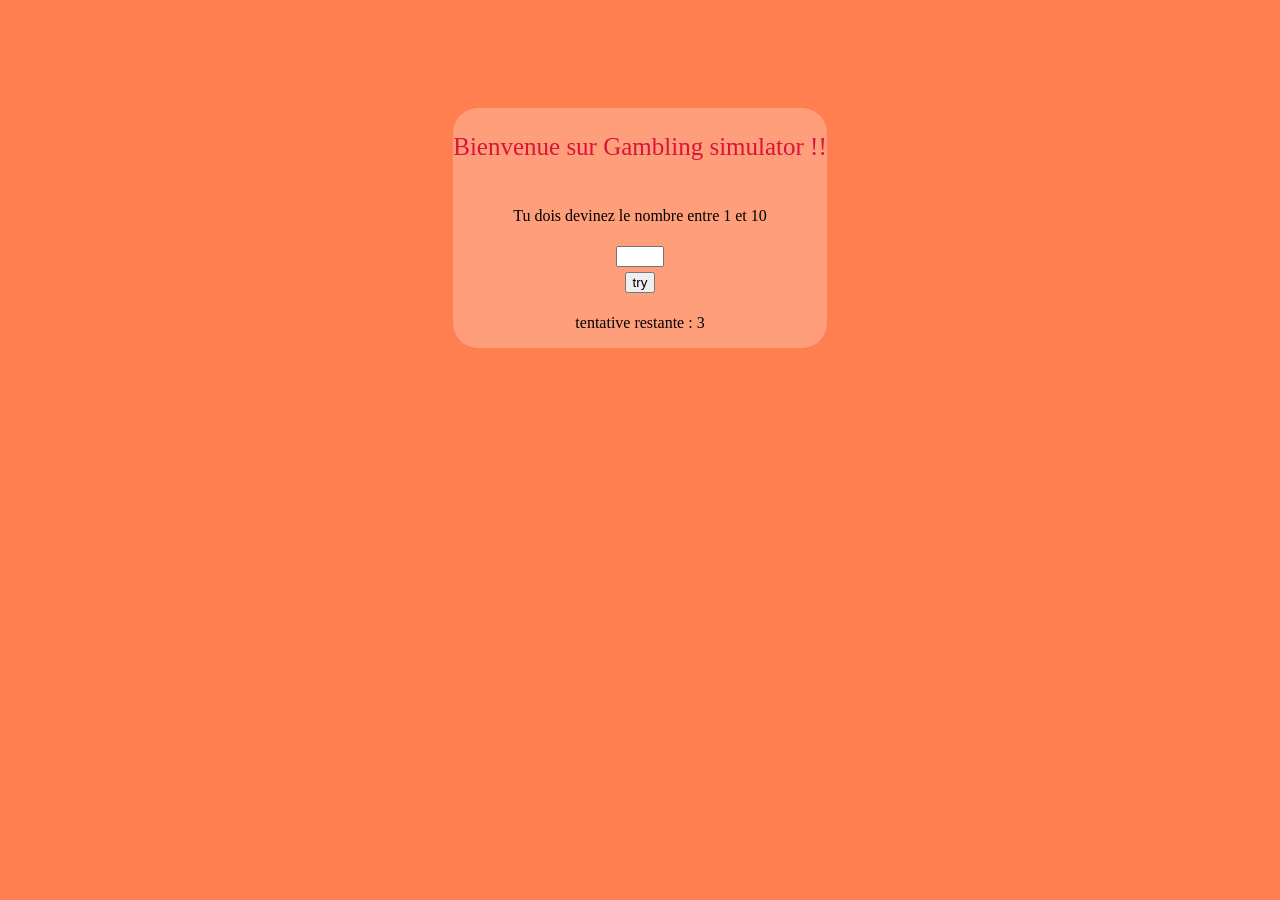
<file: PROJET JAVASCRIPT/devine le nombre/index.html>
<!DOCTYPE html>
<html lang="en">
  <head>
    <meta charset="UTF-8" />
    <meta name="viewport" content="width=device-width, initial-scale=1.0" />
    <title>Gambling Game</title>
    <link rel="stylesheet" href="CSS/style.css" />
  </head>
  <body>
    <div class="container">
      <p class="titre">Bienvenue sur Gambling simulator !!</p>
      <p>Tu dois devinez le nombre entre 1 et 10</p>
      <input id="input" type="number" min="1" max="10" />
      <button onclick="essayer(event)">try</button>
      <p id="tentative">tentative restante : 3</p>
    </div>

    <script src="JS/app.js"></script>
  </body>
</html>
</file>
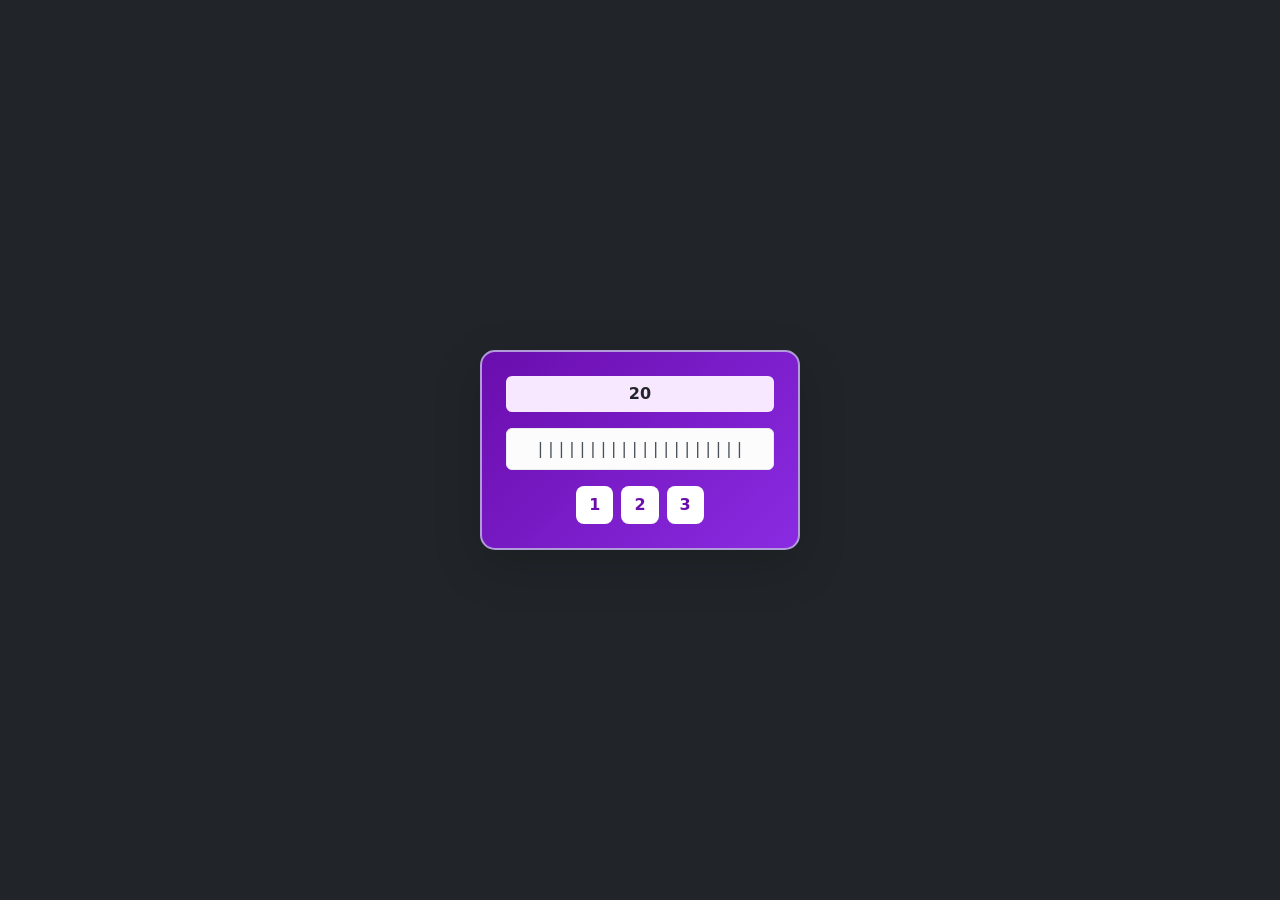
<file: PROJET JAVASCRIPT/projet batonet jeu/index.html>
<!DOCTYPE html>
<html lang="fr">
<head>
    <meta charset="UTF-8">
    <meta name="viewport" content="width=device-width, initial-scale=1.0">
    <title>Interface Violet</title>

    <!-- Bootstrap CSS -->
    <link href="https://cdn.jsdelivr.net/npm/bootstrap@5.3.2/dist/css/bootstrap.min.css" rel="stylesheet">
    
    <!-- Ton CSS personnalisé -->
    <link rel="stylesheet" href="css/style.css">
</head>
<body class="bg-dark d-flex justify-content-center align-items-center vh-100">

<div class="card shadow-lg corp-custom text-center p-4">
    
    <input id="display" type="text" class="form-control text-center mb-3" disabled>

    <p id="affichage-batonnets" class="alert alert-light py-2"></p>

    <div class="d-flex justify-content-center gap-2">
        <button class="btn btn-violet">1</button>
        <button class="btn btn-violet">2</button>
        <button class="btn btn-violet">3</button>
    </div>

</div>

<script src="js/app.js"></script>
</body>
</html>
</file>
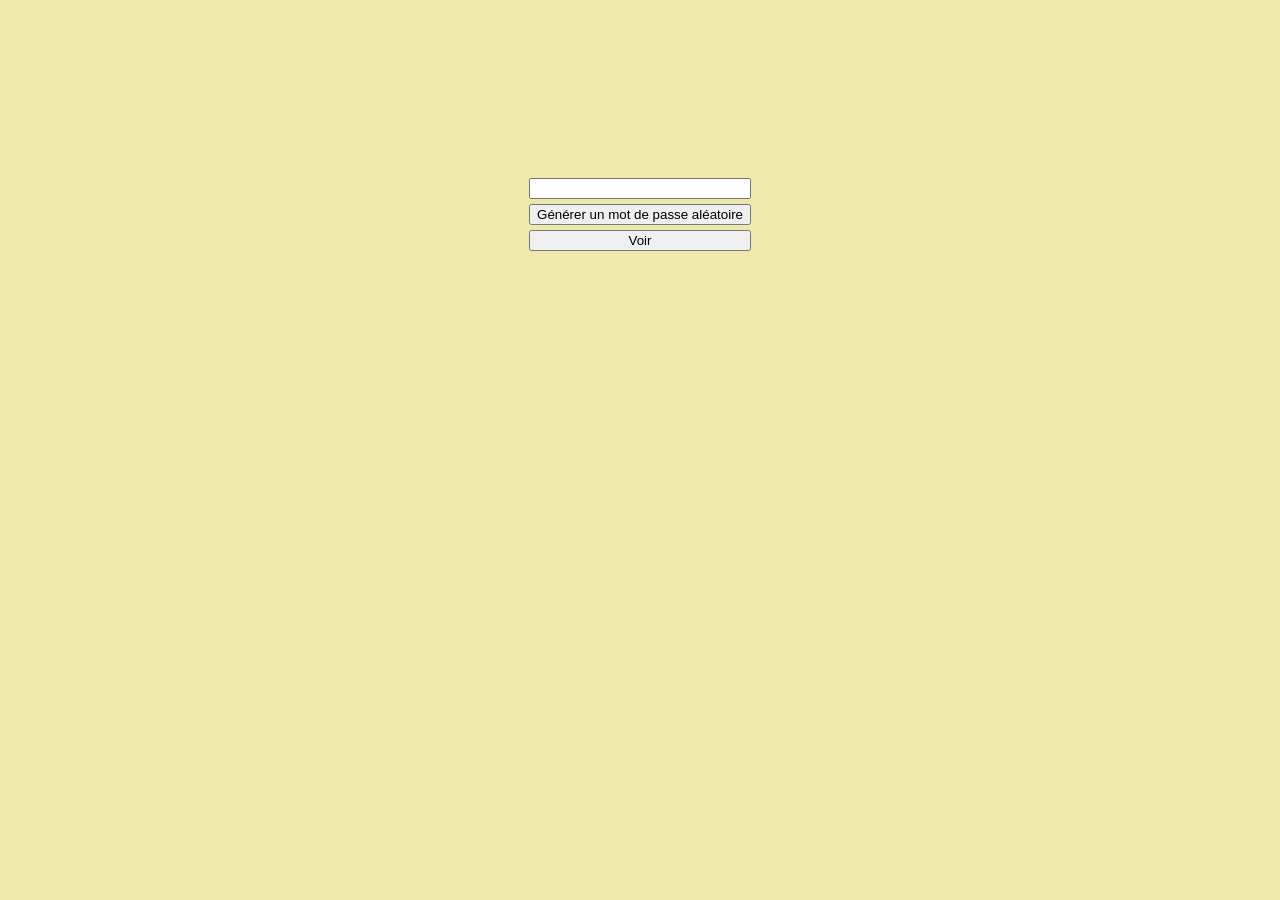
<file: PROJET JAVASCRIPT/projet générateur de mot de pass/index.html>
<!DOCTYPE html>
<html lang="en">
<head>
    <meta charset="UTF-8">
    <meta name="viewport" content="width=device-width, initial-scale=1.0">
    <title>Document</title>
    <link rel="stylesheet" href="CSS/style.css">
</head>
<body>
    <div class="mdp-generator">
        <input type="password" name="" id="myPass">
    <button onclick="generatePassword(event)">Générer un mot de passe aléatoire</button>
    <button id="state" onclick="voir()">Voir</button>
    </div>
    

<script src="JS/app.js"></script>    
</body>
</html>
</file>
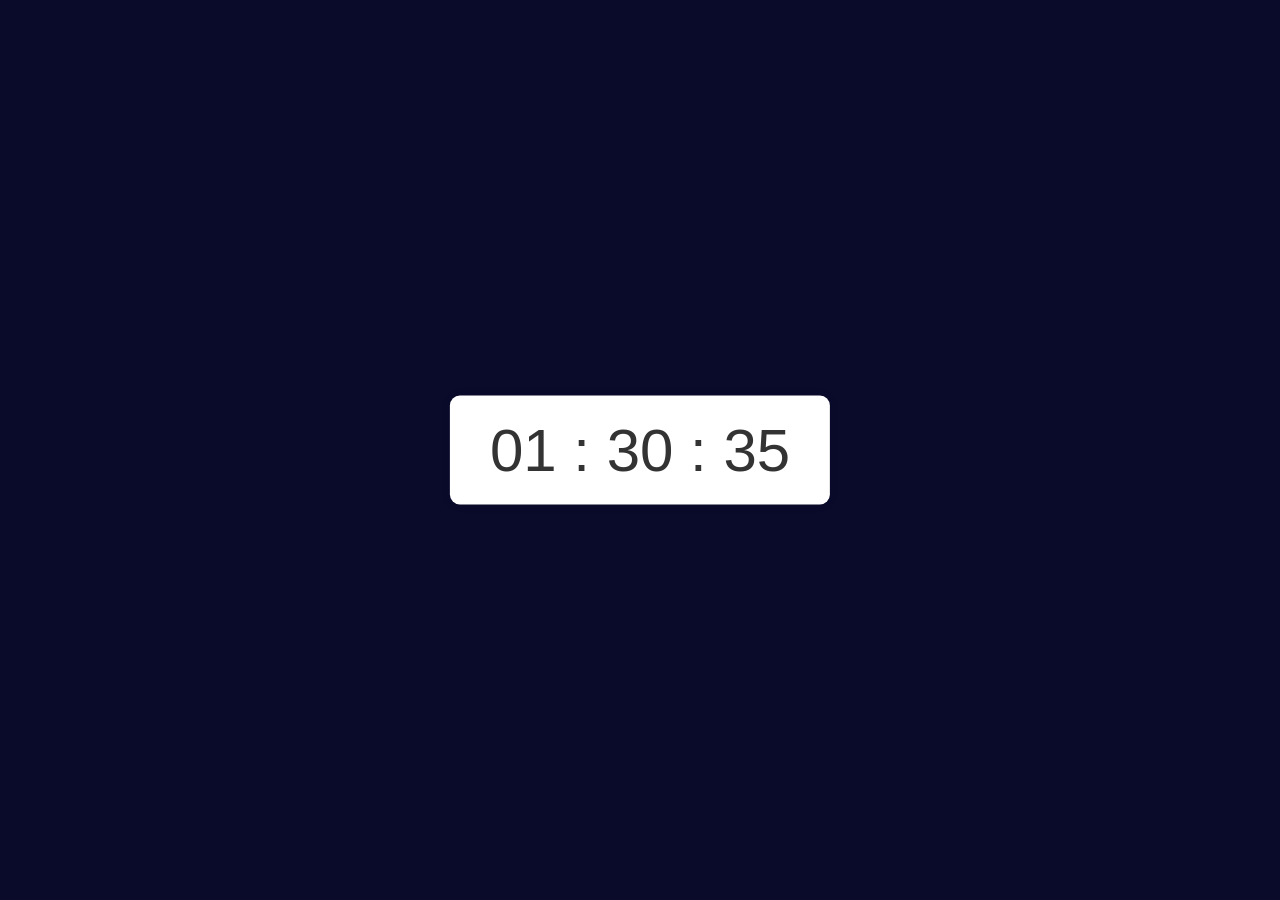
<file: PROJET JAVASCRIPT/projet horloge/index.html>
<!DOCTYPE html>
<html lang="en">
<head>
    <meta charset="UTF-8">
    <meta name="viewport" content="width=device-width, initial-scale=1.0">
    <title>Document</title>
    <link rel="stylesheet" href="style.css">
</head>
<body>
    
    
    <div id="clock">00:00:00</div>


    <script src="app.js"></script>
</body>
</html>
</file>
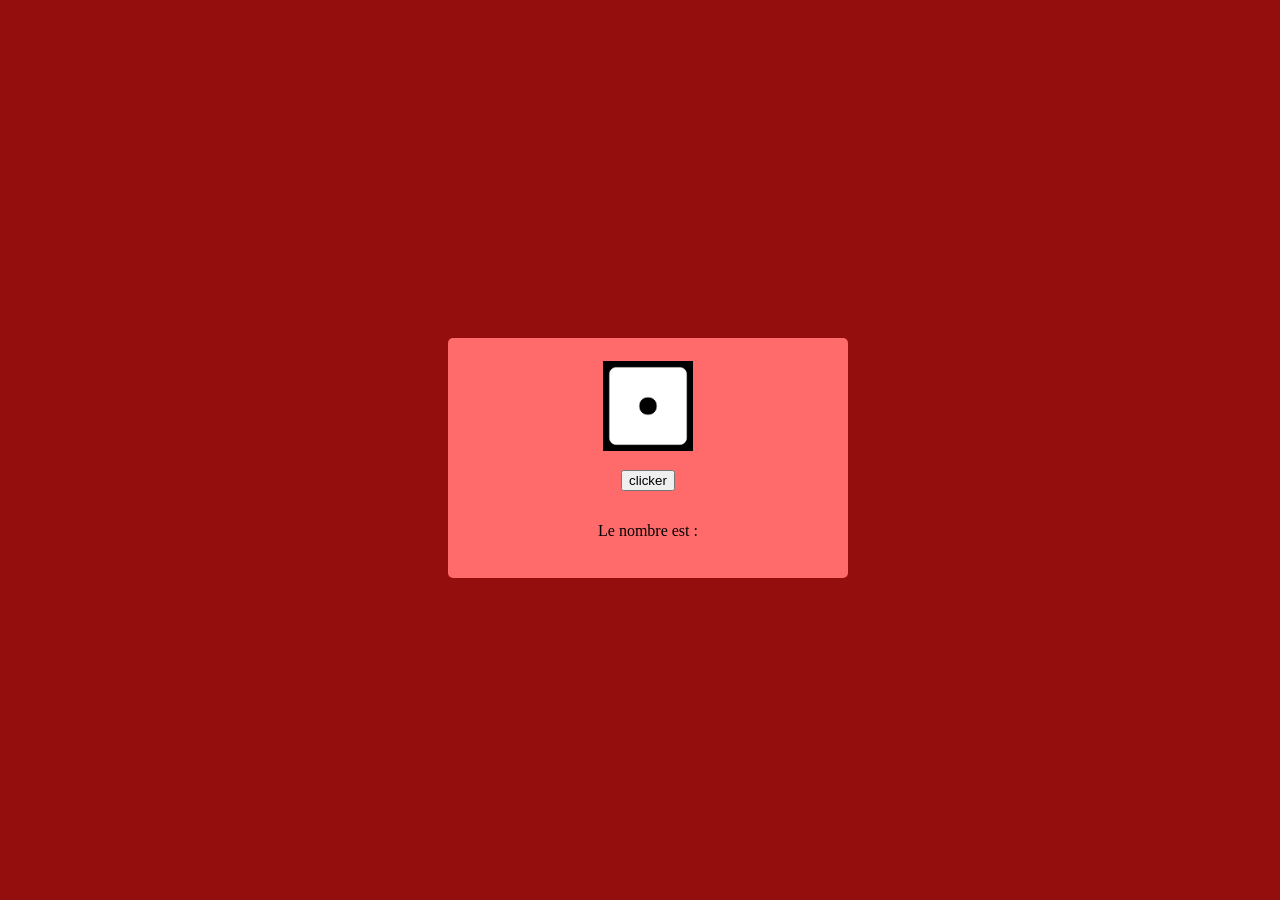
<file: PROJET JAVASCRIPT/projet simulateur de dé/index.html>
<!DOCTYPE html>
<html lang="en">
<head>
    <meta charset="UTF-8">
    <meta name="viewport" content="width=device-width, initial-scale=1.0">
    <title>Document</title>
    <link rel="stylesheet" href="style.css">
</head>
<body>
    <div class="container">
        <div class="dé">
            <img id="imageDe" src="image/de1.png" width="90px" height="90px" alt="">
        </div>
        <button>clicker</button>
        <p id="resultat">Le nombre est : </p>
    </div>
    <script src="app.js"></script>
</body>
</html>
</file>
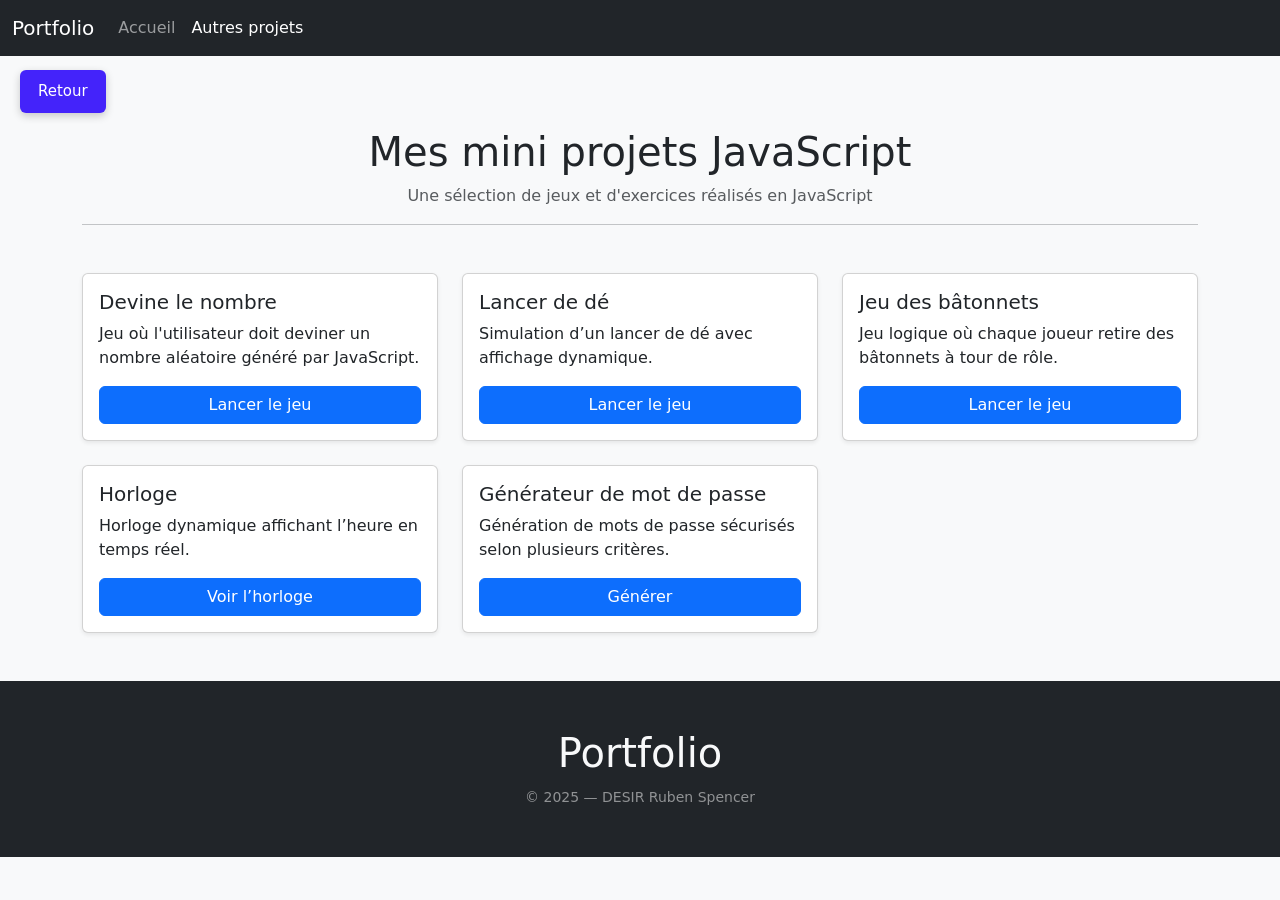
<file: pageProjet.html>
<!doctype html>
<html lang="fr">
  <head>
    <meta charset="UTF-8" />
    <meta name="viewport" content="width=device-width, initial-scale=1.0" />
    <title>Autres projets - Portfolio</title>

    <!-- Bootstrap -->
    <link
      href="https://cdn.jsdelivr.net/npm/bootstrap@5.3.8/dist/css/bootstrap.min.css"
      rel="stylesheet"
    />
    <!-- Ton CSS principal pour garder la même DA -->
    <link rel="stylesheet" href="style2.css" />
  </head>
  <body class="bg-light">
    <!-- NAVBAR (identique à ta page principale) -->
    <nav class="navbar navbar-expand-lg navbar-dark bg-dark fixed-top">
      <div class="container-fluid">
        <a class="navbar-brand" href="acceuil.html">Portfolio</a>
        <button
          class="navbar-toggler"
          type="button"
          data-bs-toggle="collapse"
          data-bs-target="#navbarNav"
        >
          <span class="navbar-toggler-icon"></span>
        </button>
        <div class="collapse navbar-collapse" id="navbarNav">
          <ul class="navbar-nav">
            <li class="nav-item">
              <a class="nav-link" href="acceuil.html">Accueil</a>
            </li>
            <li class="nav-item">
              <a class="nav-link active" href="pageProjet.html"
                >Autres projets</a
              >
            </li>
          </ul>
        </div>
      </div>
    </nav>

    <!-- ESPACE POUR LA NAVBAR FIXED -->
    <div style="height: 80px"></div>
    <button id="btn-retour" onclick="history.back()">Retour</button>
    <!-- TITRE -->
    <div class="container text-center my-5">
      <h1>Mes mini projets JavaScript</h1>
      <p class="text-muted">
        Une sélection de jeux et d'exercices réalisés en JavaScript
      </p>
      <hr />
    </div>

    <!-- LISTE DES PROJETS -->
    <div class="container mb-5">
      <div class="row g-4">
        <!-- Devine le nombre -->
        <div class="col-md-4">
          <div class="card h-100 shadow-sm">
            <div class="card-body d-flex flex-column">
              <h5 class="card-title">Devine le nombre</h5>
              <p class="card-text flex-grow-1">
                Jeu où l'utilisateur doit deviner un nombre aléatoire généré par
                JavaScript.
              </p>
              <a
                href="PROJET JAVASCRIPT/devine le nombre/index.html"
                class="btn btn-primary mt-auto"
                >Lancer le jeu</a
              >
            </div>
          </div>
        </div>

        <!-- Lancer de dé -->
        <div class="col-md-4">
          <div class="card h-100 shadow-sm">
            <div class="card-body d-flex flex-column">
              <h5 class="card-title">Lancer de dé</h5>
              <p class="card-text flex-grow-1">
                Simulation d’un lancer de dé avec affichage dynamique.
              </p>
              <a
                href="PROJET JAVASCRIPT/projet simulateur de dé/index.html"
                class="btn btn-primary mt-auto"
                >Lancer le jeu</a
              >
            </div>
          </div>
        </div>

        <!-- Jeu des bâtonnets -->
        <div class="col-md-4">
          <div class="card h-100 shadow-sm">
            <div class="card-body d-flex flex-column">
              <h5 class="card-title">Jeu des bâtonnets</h5>
              <p class="card-text flex-grow-1">
                Jeu logique où chaque joueur retire des bâtonnets à tour de
                rôle.
              </p>
              <a
                href="PROJET JAVASCRIPT/projet batonet jeu/index.html"
                class="btn btn-primary mt-auto"
                >Lancer le jeu</a
              >
            </div>
          </div>
        </div>

        <!-- Horloge -->
        <div class="col-md-4">
          <div class="card h-100 shadow-sm">
            <div class="card-body d-flex flex-column">
              <h5 class="card-title">Horloge</h5>
              <p class="card-text flex-grow-1">
                Horloge dynamique affichant l’heure en temps réel.
              </p>
              <a
                href="PROJET JAVASCRIPT/projet horloge/index.html"
                class="btn btn-primary mt-auto"
                >Voir l’horloge</a
              >
            </div>
          </div>
        </div>

        <!-- Générateur de mot de passe -->
        <div class="col-md-4">
          <div class="card h-100 shadow-sm">
            <div class="card-body d-flex flex-column">
              <h5 class="card-title">Générateur de mot de passe</h5>
              <p class="card-text flex-grow-1">
                Génération de mots de passe sécurisés selon plusieurs critères.
              </p>
              <a
                href="PROJET JAVASCRIPT/projet générateur de mot de pass/index.html"
                class="btn btn-primary mt-auto"
                >Générer</a
              >
            </div>
          </div>
        </div>
      </div>
    </div>

    <!-- FOOTER -->
    <footer class="bg-dark py-5 mt-5">
      <div class="container text-light text-center">
        <p class="display-6 mb-2">Portfolio</p>
        <small class="text-white-50">© 2025 — DESIR Ruben Spencer</small>
      </div>
    </footer>

    <script src="https://cdn.jsdelivr.net/npm/bootstrap@5.3.8/dist/js/bootstrap.bundle.min.js"></script>
  </body>
</html>
</file>
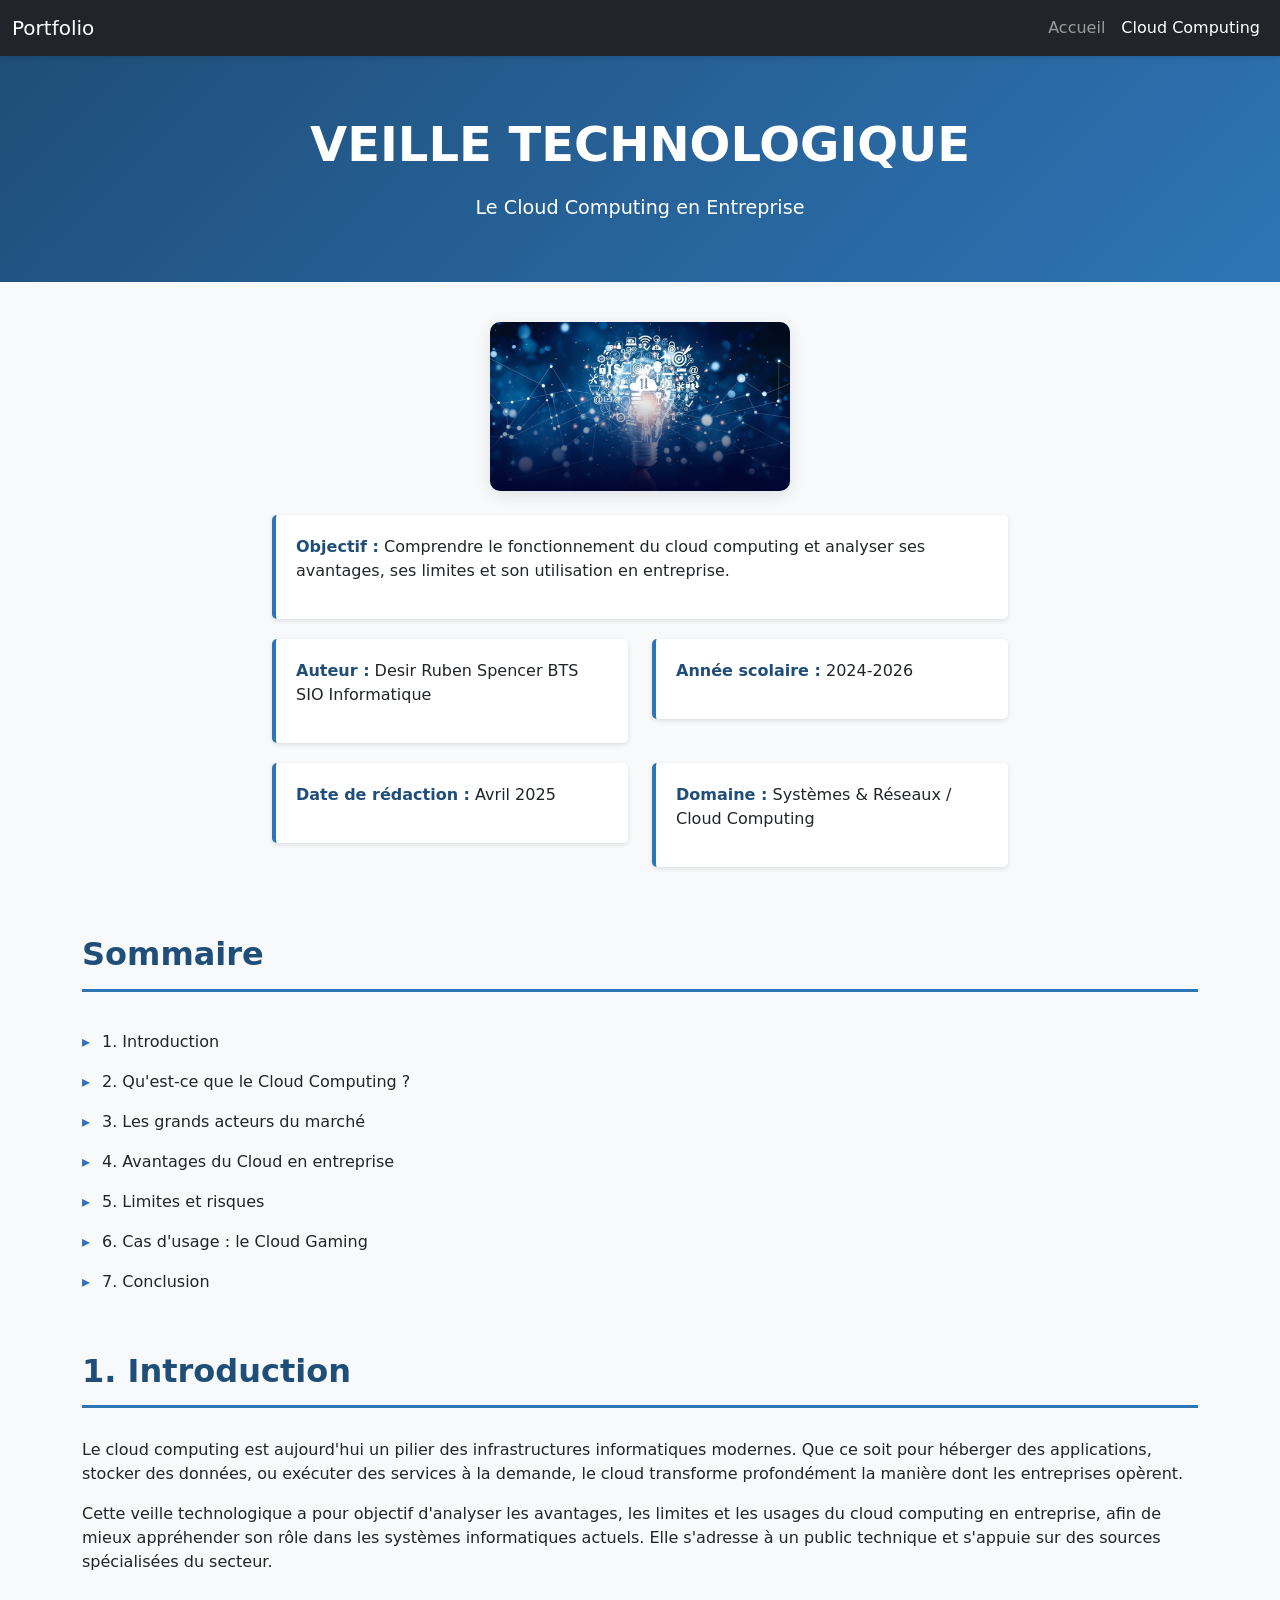
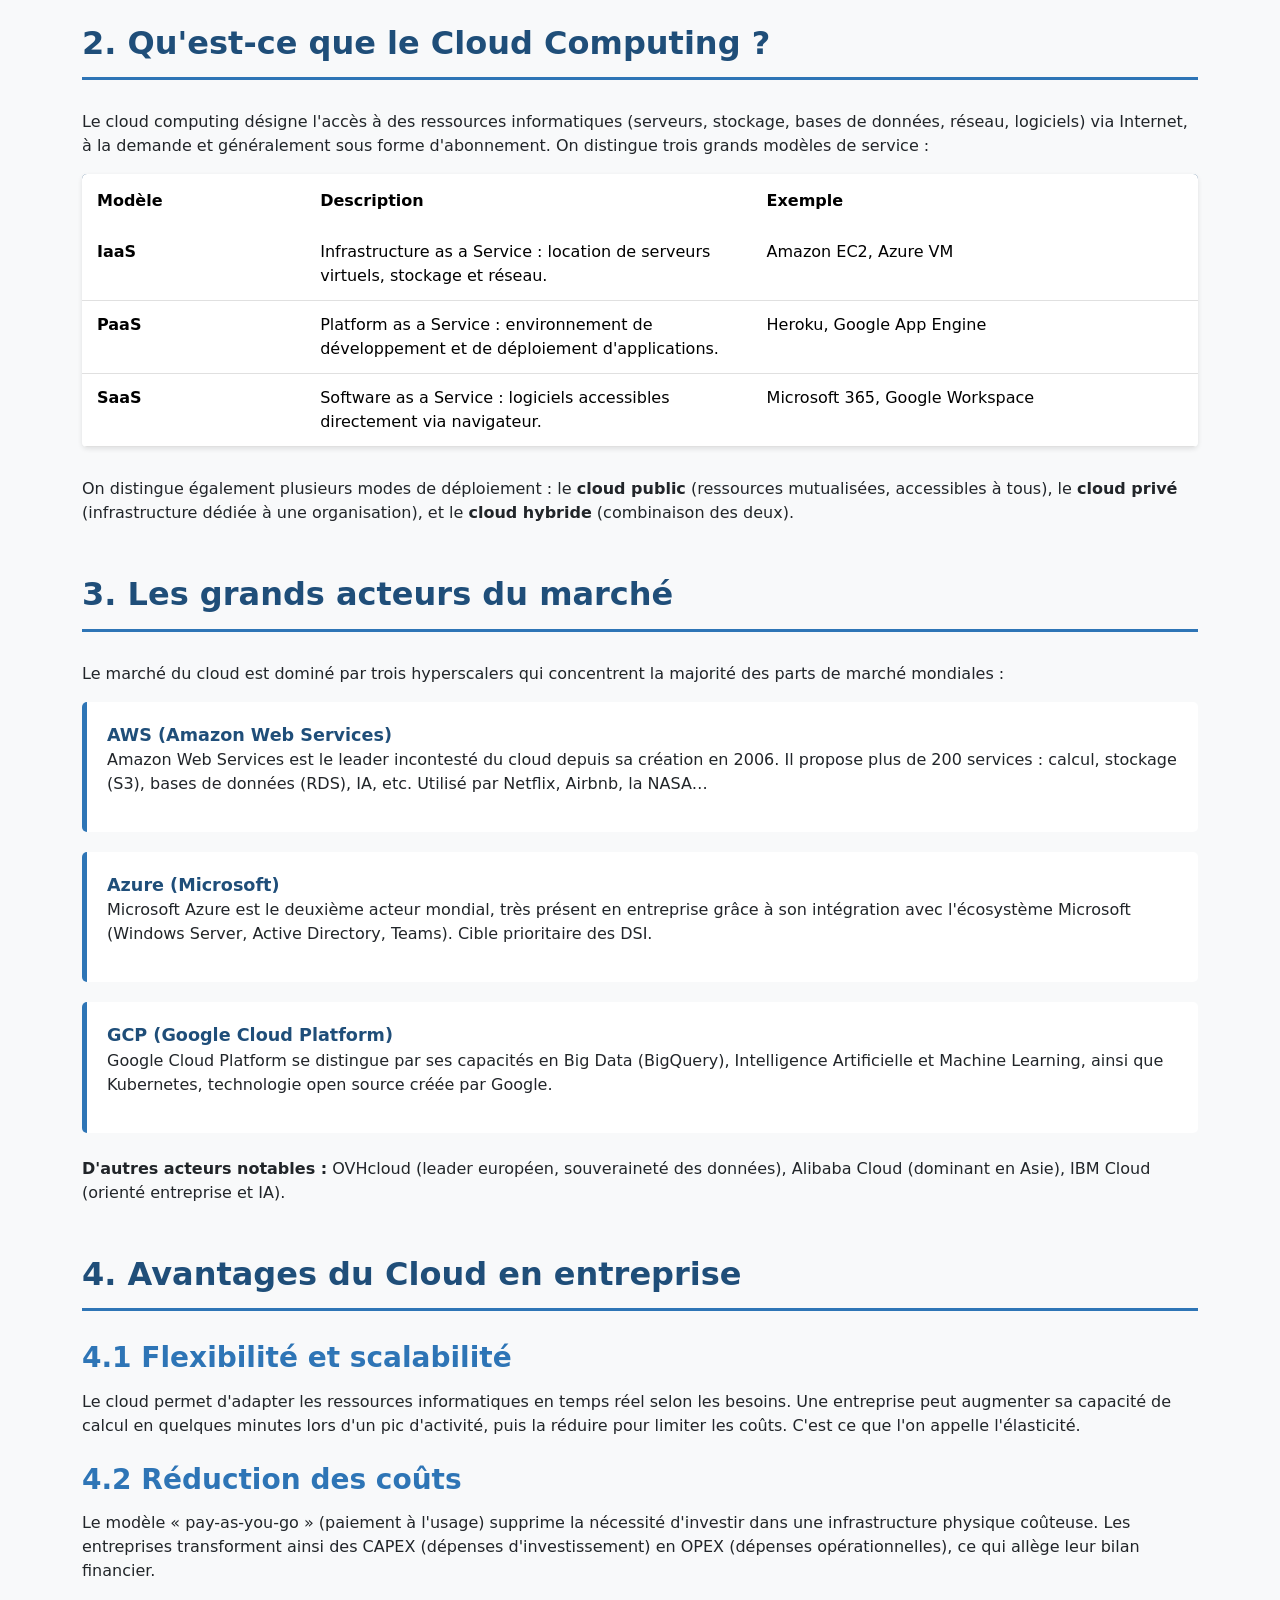
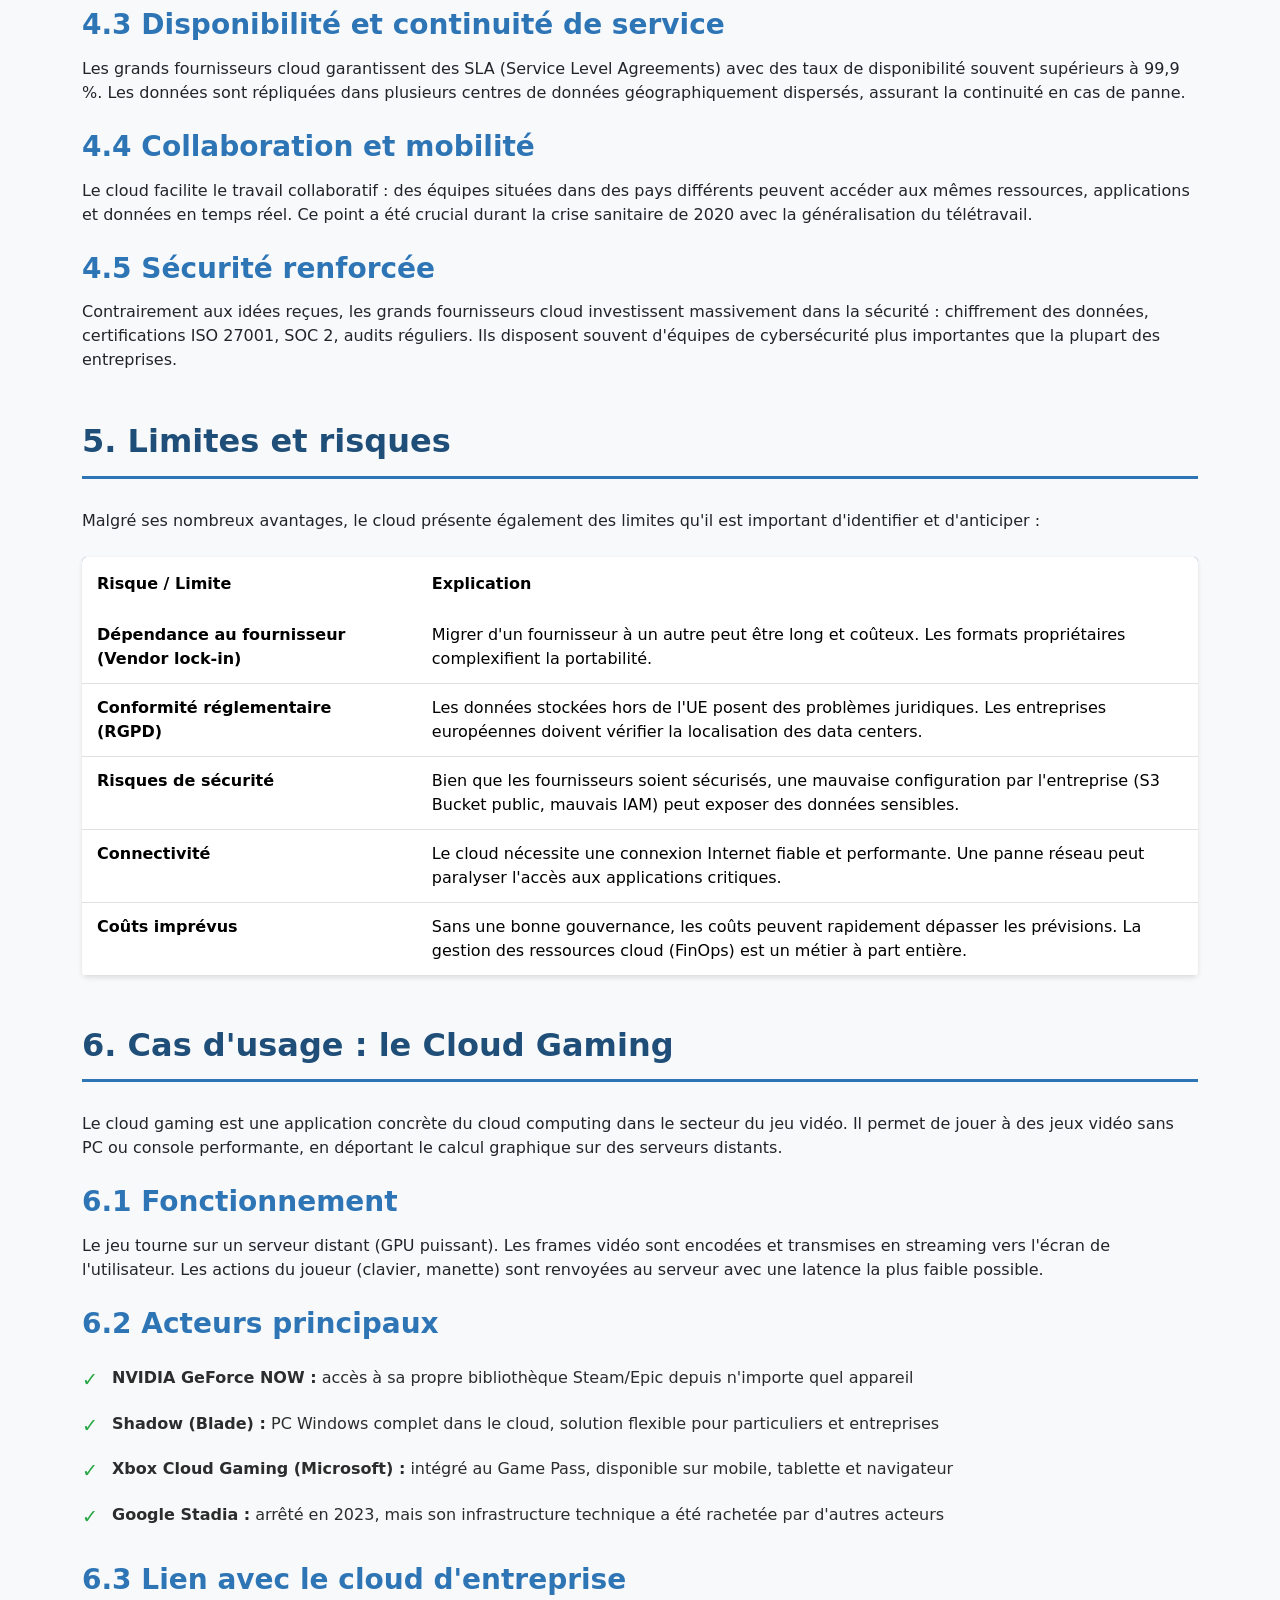
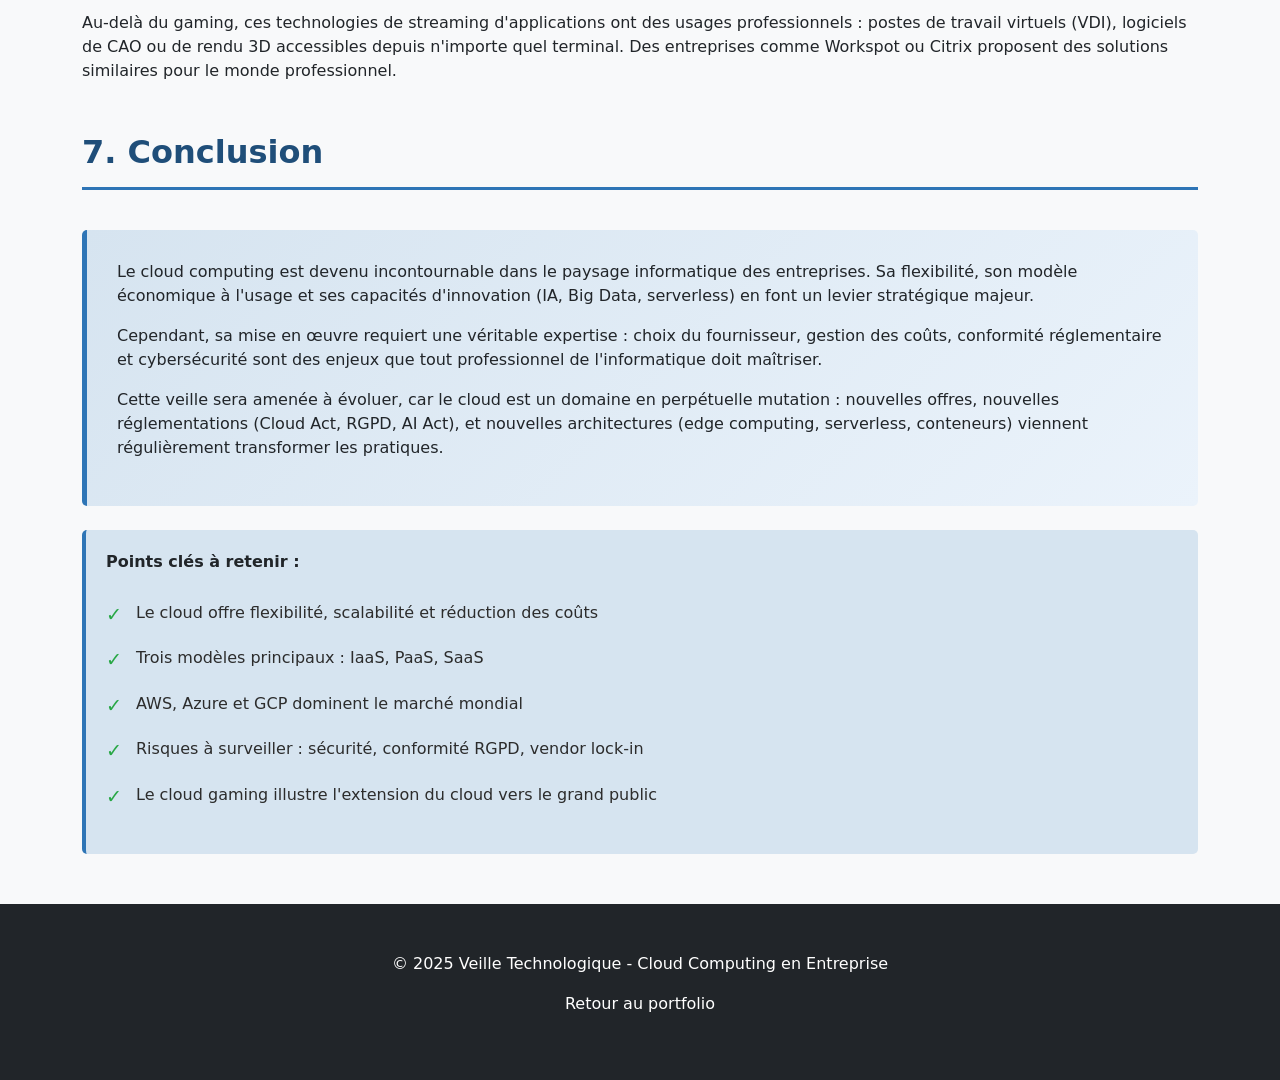
<file: veilleTechno.html>
<!doctype html>
<html lang="fr">

<head>
  <meta charset="UTF-8" />
  <meta name="viewport" content="width=device-width, initial-scale=1.0" />
  <title>Veille Technologique - Cloud Computing</title>
  <link rel="stylesheet" href="style.css" />
  <link href="https://cdn.jsdelivr.net/npm/bootstrap@5.3.8/dist/css/bootstrap.min.css" rel="stylesheet"
    integrity="sha384-sRIl4kxILFvY47J16cr9ZwB07vP4J8+LH7qKQnuqkuIAvNWLzeN8tE5YBujZqJLB" crossorigin="anonymous" />
  <style>
    body {
      padding-top: 56px;
      background-color: #f8f9fa;
    }

    .hero-section {
      background: linear-gradient(135deg, #1f4e79 0%, #2e75b6 100%);
      color: white;
      padding: 60px 20px;
      text-align: center;
      margin-bottom: 40px;
    }

    .hero-section h1 {
      font-size: 3rem;
      font-weight: bold;
      margin-bottom: 20px;
    }

    .hero-section p {
      font-size: 1.2rem;
      margin: 0;
    }

    .info-card {
      background: white;
      border-left: 4px solid #2e75b6;
      padding: 20px;
      margin-bottom: 20px;
      border-radius: 5px;
      box-shadow: 0 2px 5px rgba(0, 0, 0, 0.1);
    }

    .info-card strong {
      color: #1f4e79;
    }

    section {
      margin-bottom: 50px;
    }

    section h2 {
      color: #1f4e79;
      border-bottom: 3px solid #2e75b6;
      padding-bottom: 15px;
      margin-bottom: 30px;
      font-weight: bold;
    }

    table.table-custom {
      width: 100%;
      border-collapse: collapse;
    }

    section h3 {
      color: #2e75b6;
      margin-top: 25px;
      margin-bottom: 15px;
      font-weight: 600;
    }

    .table-custom {
      background: white;
      border-radius: 5px;
      overflow: hidden;
      box-shadow: 0 2px 5px rgba(0, 0, 0, 0.1);
      margin-bottom: 30px;
    }

    .table-custom thead {
      background: #1f4e79;
      color: white;
    }

    .table-custom thead th {
      padding: 15px;
      font-weight: 600;
      border: none;
    }

    .table-custom tbody td {
      padding: 12px 15px;
      border-bottom: 1px solid #e0e0e0;
    }

    .table-custom tbody tr:hover {
      background-color: #f5f5f5;
    }

    .table-custom tbody tr:nth-child(odd) {
      background-color: #f9f9f9;
    }

    .advantage-list,
    .risk-list {
      list-style: none;
      padding: 0;
    }

    .advantage-list li,
    .risk-list li {
      padding: 10px 0 10px 30px;
      position: relative;
      line-height: 1.6;
      color: #2c2c2c;
    }

    .advantage-list li:before {
      content: "✓";
      position: absolute;
      left: 0;
      color: #28a745;
      font-weight: bold;
      font-size: 1.2rem;
    }

    .risk-list li:before {
      content: "⚠";
      position: absolute;
      left: 0;
      color: #dc3545;
      font-size: 1rem;
    }

    .actor-box {
      background: white;
      border-left: 5px solid #2e75b6;
      padding: 20px;
      margin-bottom: 20px;
      border-radius: 5px;
    }

    .actor-box strong {
      color: #1f4e79;
      font-size: 1.1rem;
    }

    .highlight-box {
      background: #d6e4f0;
      border-left: 4px solid #2e75b6;
      padding: 20px;
      margin: 20px 0;
      border-radius: 5px;
    }

    .conclusion-box {
      background: linear-gradient(135deg, #d6e4f0 0%, #ebf3fb 100%);
      border-left: 5px solid #2e75b6;
      padding: 30px;
      border-radius: 5px;
      margin-top: 40px;
    }

    .footer-vt {
      background: #343a40;
      color: white;
      padding: 30px;
      text-align: center;
      margin-top: 50px;
    }

    .navbar {
      box-shadow: 0 2px 5px rgba(0, 0, 0, 0.1);
    }

    ul.summary-list {
      list-style: none;
      padding: 0;
    }

    ul.summary-list li {
      padding: 8px 0;
      padding-left: 20px;
      position: relative;
    }

    ul.summary-list li:before {
      content: "▸";
      position: absolute;
      left: 0;
      color: #2e75b6;
      font-weight: bold;
    }
  </style>
</head>

<body class="bg-light">
  <!-- NAVIGATION BAR -->
  <nav class="navbar navbar-expand-lg navbar-dark bg-dark fixed-top">
    <div class="container-fluid">
      <a class="navbar-brand" href="index.html">Portfolio</a>
      <button class="navbar-toggler" type="button" data-bs-toggle="collapse" data-bs-target="#navbarNav"
        aria-controls="navbarNav" aria-expanded="false" aria-label="Toggle navigation">
        <span class="navbar-toggler-icon"></span>
      </button>
      <div class="collapse navbar-collapse" id="navbarNav">
        <ul class="navbar-nav ms-auto">
          <li class="nav-item">
            <a class="nav-link" href="index.html">Accueil</a>
          </li>
          <!-- <li class="nav-item">
              <a class="nav-link" href="veille.html">Veille</a>
            </li> -->
          <li class="nav-item">
            <a class="nav-link active" aria-current="page" href="veilleTechno.html">Cloud Computing</a>
          </li>
        </ul>
      </div>
    </div>
  </nav>

  <!-- HERO SECTION -->
  <div class="hero-section">
    <h1>VEILLE TECHNOLOGIQUE</h1>
    <p>Le Cloud Computing en Entreprise</p>
  </div>

  <!-- IMAGE -->
  <div class="text-center my-4">
    <img src="img/Images-site-TKM-1-1.webp" alt="Veille Technologique"
      style="max-width: 300px; width: 100%; height: auto; border-radius: 10px; box-shadow: 0 4px 16px rgba(0,0,0,0.1);">
  </div>

  <!-- MAIN CONTAINER -->
  <div class="container">
    <!-- INFO SECTION -->
    <div class="row mb-5">
      <div class="col-md-8 offset-md-2">
        <div class="info-card">
          <p>
            <strong>Objectif :</strong> Comprendre le fonctionnement du cloud
            computing et analyser ses avantages, ses limites et son
            utilisation en entreprise.
          </p>
        </div>

        <div class="row">
          <div class="col-md-6">
            <div class="info-card">
              <p>
                <strong>Auteur :</strong> Desir Ruben Spencer BTS SIO
                Informatique
              </p>
            </div>
          </div>
          <div class="col-md-6">
            <div class="info-card">
              <p><strong>Année scolaire :</strong> 2024-2026</p>
            </div>
          </div>
        </div>

        <div class="row">
          <div class="col-md-6">
            <div class="info-card">
              <p><strong>Date de rédaction :</strong> Avril 2025</p>
            </div>
          </div>
          <div class="col-md-6">
            <div class="info-card">
              <p>
                <strong>Domaine :</strong> Systèmes & Réseaux / Cloud
                Computing
              </p>
            </div>
          </div>
        </div>
      </div>
    </div>

    <!-- TABLE OF CONTENTS -->
    <section>
      <h2>Sommaire</h2>
      <ul class="summary-list">
        <li>1. Introduction</li>
        <li>2. Qu'est-ce que le Cloud Computing ?</li>
        <li>3. Les grands acteurs du marché</li>
        <li>4. Avantages du Cloud en entreprise</li>
        <li>5. Limites et risques</li>
        <li>6. Cas d'usage : le Cloud Gaming</li>
        <li>7. Conclusion</li>
      </ul>
    </section>

    <!-- INTRODUCTION -->
    <section>
      <h2>1. Introduction</h2>
      <p>
        Le cloud computing est aujourd'hui un pilier des infrastructures
        informatiques modernes. Que ce soit pour héberger des applications,
        stocker des données, ou exécuter des services à la demande, le cloud
        transforme profondément la manière dont les entreprises opèrent.
      </p>

      <p>
        Cette veille technologique a pour objectif d'analyser les avantages,
        les limites et les usages du cloud computing en entreprise, afin de
        mieux appréhender son rôle dans les systèmes informatiques actuels.
        Elle s'adresse à un public technique et s'appuie sur des sources
        spécialisées du secteur.
      </p>
    </section>

    <!-- CLOUD COMPUTING DEFINITION -->
    <section>
      <h2>2. Qu'est-ce que le Cloud Computing ?</h2>
      <p>
        Le cloud computing désigne l'accès à des ressources informatiques
        (serveurs, stockage, bases de données, réseau, logiciels) via
        Internet, à la demande et généralement sous forme d'abonnement. On
        distingue trois grands modèles de service :
      </p>

      <table class="table table-custom">
        <thead>
          <tr>
            <th style="width: 20%">Modèle</th>
            <th style="width: 40%">Description</th>
            <th style="width: 40%">Exemple</th>
          </tr>
        </thead>
        <tbody>
          <tr>
            <td><strong>IaaS</strong></td>
            <td>
              Infrastructure as a Service : location de serveurs virtuels,
              stockage et réseau.
            </td>
            <td>Amazon EC2, Azure VM</td>
          </tr>
          <tr>
            <td><strong>PaaS</strong></td>
            <td>
              Platform as a Service : environnement de développement et de
              déploiement d'applications.
            </td>
            <td>Heroku, Google App Engine</td>
          </tr>
          <tr>
            <td><strong>SaaS</strong></td>
            <td>
              Software as a Service : logiciels accessibles directement via
              navigateur.
            </td>
            <td>Microsoft 365, Google Workspace</td>
          </tr>
        </tbody>
      </table>

      <p>
        On distingue également plusieurs modes de déploiement : le
        <strong>cloud public</strong> (ressources mutualisées, accessibles à
        tous), le <strong>cloud privé</strong> (infrastructure dédiée à une
        organisation), et le <strong>cloud hybride</strong> (combinaison des
        deux).
      </p>
    </section>

    <!-- MARKET ACTORS -->
    <section>
      <h2>3. Les grands acteurs du marché</h2>
      <p>
        Le marché du cloud est dominé par trois hyperscalers qui concentrent
        la majorité des parts de marché mondiales :
      </p>

      <div class="actor-box">
        <strong>AWS (Amazon Web Services)</strong>
        <p>
          Amazon Web Services est le leader incontesté du cloud depuis sa
          création en 2006. Il propose plus de 200 services : calcul, stockage
          (S3), bases de données (RDS), IA, etc. Utilisé par Netflix, Airbnb,
          la NASA…
        </p>
      </div>

      <div class="actor-box">
        <strong>Azure (Microsoft)</strong>
        <p>
          Microsoft Azure est le deuxième acteur mondial, très présent en
          entreprise grâce à son intégration avec l'écosystème Microsoft
          (Windows Server, Active Directory, Teams). Cible prioritaire des
          DSI.
        </p>
      </div>

      <div class="actor-box">
        <strong>GCP (Google Cloud Platform)</strong>
        <p>
          Google Cloud Platform se distingue par ses capacités en Big Data
          (BigQuery), Intelligence Artificielle et Machine Learning, ainsi que
          Kubernetes, technologie open source créée par Google.
        </p>
      </div>

      <p class="mt-4">
        <strong>D'autres acteurs notables :</strong> OVHcloud (leader
        européen, souveraineté des données), Alibaba Cloud (dominant en Asie),
        IBM Cloud (orienté entreprise et IA).
      </p>
    </section>

    <!-- ADVANTAGES -->
    <section>
      <h2>4. Avantages du Cloud en entreprise</h2>

      <h3>4.1 Flexibilité et scalabilité</h3>
      <p>
        Le cloud permet d'adapter les ressources informatiques en temps réel
        selon les besoins. Une entreprise peut augmenter sa capacité de calcul
        en quelques minutes lors d'un pic d'activité, puis la réduire pour
        limiter les coûts. C'est ce que l'on appelle l'élasticité.
      </p>

      <h3>4.2 Réduction des coûts</h3>
      <p>
        Le modèle « pay-as-you-go » (paiement à l'usage) supprime la nécessité
        d'investir dans une infrastructure physique coûteuse. Les entreprises
        transforment ainsi des CAPEX (dépenses d'investissement) en OPEX
        (dépenses opérationnelles), ce qui allège leur bilan financier.
      </p>

      <h3>4.3 Disponibilité et continuité de service</h3>
      <p>
        Les grands fournisseurs cloud garantissent des SLA (Service Level
        Agreements) avec des taux de disponibilité souvent supérieurs à 99,9
        %. Les données sont répliquées dans plusieurs centres de données
        géographiquement dispersés, assurant la continuité en cas de panne.
      </p>

      <h3>4.4 Collaboration et mobilité</h3>
      <p>
        Le cloud facilite le travail collaboratif : des équipes situées dans
        des pays différents peuvent accéder aux mêmes ressources, applications
        et données en temps réel. Ce point a été crucial durant la crise
        sanitaire de 2020 avec la généralisation du télétravail.
      </p>

      <h3>4.5 Sécurité renforcée</h3>
      <p>
        Contrairement aux idées reçues, les grands fournisseurs cloud
        investissent massivement dans la sécurité : chiffrement des données,
        certifications ISO 27001, SOC 2, audits réguliers. Ils disposent
        souvent d'équipes de cybersécurité plus importantes que la plupart des
        entreprises.
      </p>
    </section>

    <!-- RISKS AND LIMITS -->
    <section>
      <h2>5. Limites et risques</h2>
      <p>
        Malgré ses nombreux avantages, le cloud présente également des limites
        qu'il est important d'identifier et d'anticiper :
      </p>

      <table class="table table-custom mt-4">
        <thead>
          <tr>
            <th style="width: 30%">Risque / Limite</th>
            <th style="width: 70%">Explication</th>
          </tr>
        </thead>
        <tbody>
          <tr>
            <td>
              <strong>Dépendance au fournisseur (Vendor lock-in)</strong>
            </td>
            <td>
              Migrer d'un fournisseur à un autre peut être long et coûteux.
              Les formats propriétaires complexifient la portabilité.
            </td>
          </tr>
          <tr>
            <td><strong>Conformité réglementaire (RGPD)</strong></td>
            <td>
              Les données stockées hors de l'UE posent des problèmes
              juridiques. Les entreprises européennes doivent vérifier la
              localisation des data centers.
            </td>
          </tr>
          <tr>
            <td><strong>Risques de sécurité</strong></td>
            <td>
              Bien que les fournisseurs soient sécurisés, une mauvaise
              configuration par l'entreprise (S3 Bucket public, mauvais IAM)
              peut exposer des données sensibles.
            </td>
          </tr>
          <tr>
            <td><strong>Connectivité</strong></td>
            <td>
              Le cloud nécessite une connexion Internet fiable et performante.
              Une panne réseau peut paralyser l'accès aux applications
              critiques.
            </td>
          </tr>
          <tr>
            <td><strong>Coûts imprévus</strong></td>
            <td>
              Sans une bonne gouvernance, les coûts peuvent rapidement
              dépasser les prévisions. La gestion des ressources cloud
              (FinOps) est un métier à part entière.
            </td>
          </tr>
        </tbody>
      </table>
    </section>

    <!-- CLOUD GAMING USE CASE -->
    <section>
      <h2>6. Cas d'usage : le Cloud Gaming</h2>
      <p>
        Le cloud gaming est une application concrète du cloud computing dans
        le secteur du jeu vidéo. Il permet de jouer à des jeux vidéo sans PC
        ou console performante, en déportant le calcul graphique sur des
        serveurs distants.
      </p>

      <h3>6.1 Fonctionnement</h3>
      <p>
        Le jeu tourne sur un serveur distant (GPU puissant). Les frames vidéo
        sont encodées et transmises en streaming vers l'écran de
        l'utilisateur. Les actions du joueur (clavier, manette) sont renvoyées
        au serveur avec une latence la plus faible possible.
      </p>

      <h3>6.2 Acteurs principaux</h3>
      <ul class="advantage-list">
        <li>
          <strong>NVIDIA GeForce NOW :</strong> accès à sa propre bibliothèque
          Steam/Epic depuis n'importe quel appareil
        </li>
        <li>
          <strong>Shadow (Blade) :</strong> PC Windows complet dans le cloud,
          solution flexible pour particuliers et entreprises
        </li>
        <li>
          <strong>Xbox Cloud Gaming (Microsoft) :</strong> intégré au Game
          Pass, disponible sur mobile, tablette et navigateur
        </li>
        <li>
          <strong>Google Stadia :</strong> arrêté en 2023, mais son
          infrastructure technique a été rachetée par d'autres acteurs
        </li>
      </ul>

      <h3>6.3 Lien avec le cloud d'entreprise</h3>
      <p>
        Au-delà du gaming, ces technologies de streaming d'applications ont
        des usages professionnels : postes de travail virtuels (VDI),
        logiciels de CAO ou de rendu 3D accessibles depuis n'importe quel
        terminal. Des entreprises comme Workspot ou Citrix proposent des
        solutions similaires pour le monde professionnel.
      </p>
    </section>

    <!-- CONCLUSION -->
    <section>
      <h2>7. Conclusion</h2>
      <div class="conclusion-box">
        <p>
          Le cloud computing est devenu incontournable dans le paysage
          informatique des entreprises. Sa flexibilité, son modèle économique
          à l'usage et ses capacités d'innovation (IA, Big Data, serverless)
          en font un levier stratégique majeur.
        </p>

        <p>
          Cependant, sa mise en œuvre requiert une véritable expertise : choix
          du fournisseur, gestion des coûts, conformité réglementaire et
          cybersécurité sont des enjeux que tout professionnel de
          l'informatique doit maîtriser.
        </p>

        <p>
          Cette veille sera amenée à évoluer, car le cloud est un domaine en
          perpétuelle mutation : nouvelles offres, nouvelles réglementations
          (Cloud Act, RGPD, AI Act), et nouvelles architectures (edge
          computing, serverless, conteneurs) viennent régulièrement
          transformer les pratiques.
        </p>
      </div>

      <div class="highlight-box mt-4">
        <strong>Points clés à retenir :</strong>
        <ul class="advantage-list mt-3">
          <li>
            Le cloud offre flexibilité, scalabilité et réduction des coûts
          </li>
          <li>Trois modèles principaux : IaaS, PaaS, SaaS</li>
          <li>AWS, Azure et GCP dominent le marché mondial</li>
          <li>
            Risques à surveiller : sécurité, conformité RGPD, vendor lock-in
          </li>
          <li>
            Le cloud gaming illustre l'extension du cloud vers le grand public
          </li>
        </ul>
      </div>
    </section>
  </div>

  <!-- FOOTER -->
  <footer class="bg-dark text-white py-5 mt-5">
    <div class="container text-center">
      <p>&copy; 2025 Veille Technologique - Cloud Computing en Entreprise</p>
      <p>
        <a href="index.html" class="text-decoration-none text-white">Retour au portfolio</a>
      </p>
    </div>
  </footer>

  <script src="https://cdn.jsdelivr.net/npm/bootstrap@5.3.8/dist/js/bootstrap.bundle.min.js"
    integrity="sha384-HwwvtKeC9+NyWngcrkKEp+0DRequelXdVzH6VZkZ9bTTomNzWY80kavQNo/xfZ4GY"
    crossorigin="anonymous"></script>
</body>

</html>
</file>
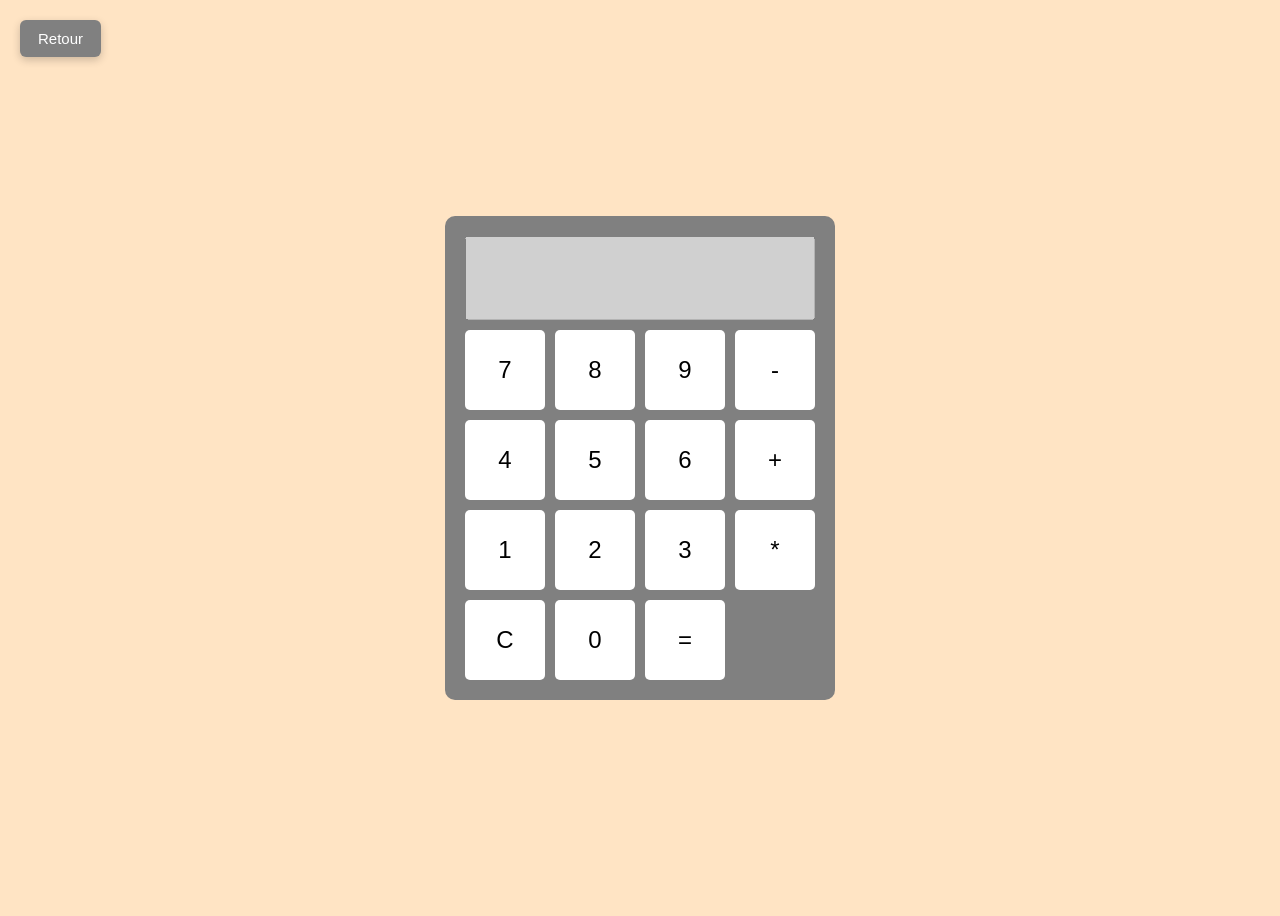
<file: Calculatrice/calculatrice.html>
<!DOCTYPE html>
<html lang="en">

<head>
    <meta charset="UTF-8">
    <meta name="viewport" content="width=device-width, initial-scale=1.0">
    <title>Document</title>
    <link rel="stylesheet" href="calculatrice.css">

</head>

<body>
    <button id="btn-retour" onclick="history.back()">Retour</button>
    <div class="container">
        <input type="text" id="display" disabled>
        <button>7</button>
        <button>8</button>
        <button>9</button>
        <button>-</button>
        <button>4</button>
        <button>5</button>
        <button>6</button>
        <button>+</button>
        <button>1</button>
        <button>2</button>
        <button>3</button>
        <button>*</button>
        <button>C</button>
        <button>0</button>
        <button>=</button>
    </div>
    <script src="calculatrice.js"></script>
</body>

</html>
</file>
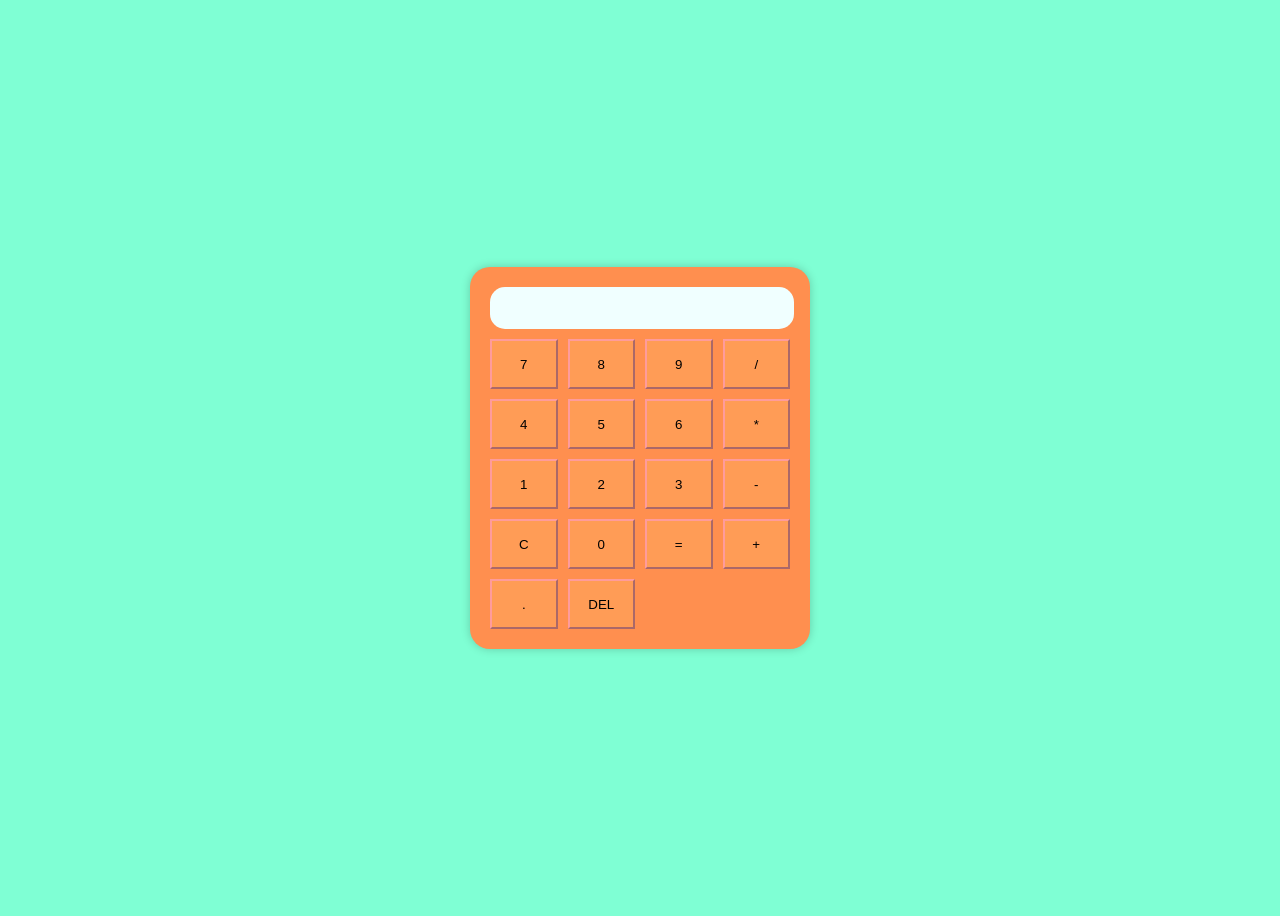
<file: PROJET JAVASCRIPT/garbage/train.html>
<!DOCTYPE html>
<html lang="en">
<head>
    <meta charset="UTF-8">
    <meta name="viewport" content="width=device-width, initial-scale=1.0">
    <title>Document</title>
    <link rel="stylesheet" href="train.css">
</head>
<body>
    <div class="calculatrice">
        <input type="text" id="display" disabled>
        <div class="buttons">
            <button>7</button>
            <button>8</button>
            <button>9</button>
            <button>/</button>
            <button>4</button>
            <button>5</button>
            <button>6</button>
            <button>*</button>
            <button>1</button>
            <button>2</button>
            <button>3</button>
            <button>-</button>
            <button>C</button>
            <button>0</button>
            <button>=</button>
            <button>+</button>
            <button>.</button>
            <button>DEL</button>
        </div>
    </div>

    <script src="train.js"></script>
</body>
</html>
</file>
<file: PROJET JAVASCRIPT/devine le nombre/CSS/style.css>
body{
    background-color: coral;
    display: flex;
    justify-content: center;    
    align-items: center;
    flex-direction: column;
    padding-top: 100px;
    gap: 5px;
}

.titre {
    font-size: 25px;
    color: crimson;
    font-style:inherit;
    font: bold;
}

.container {
    background-color: rgb(255, 158, 122);
    display: flex;
    justify-content: center;    
    align-items: center;
    flex-direction: column;
    gap: 5px;
    border-radius: 25px;
}
</file>
<file: PROJET JAVASCRIPT/projet batonet jeu/css/style.css>
/* Carte principale */
.corp-custom {
    background: linear-gradient(135deg, #6a0dad, #8a2be2);
    width: 320px;
    border-radius: 15px;
    border: 2px solid #b19cd9;
    color: white;
}

/* Input */
#display {
    background-color: #f8e8ff;
    border: none;
    font-weight: bold;
}

/* Boutons violet personnalisés */
.btn-violet {
    background-color: white;
    color: #6a0dad;
    font-weight: bold;
    border-radius: 8px;
    transition: all 0.2s ease-in-out;
}

.btn-violet:hover {
    background-color: #e0c3fc;
    transform: scale(1.05);
}

/* Message */
#affichage-batonnets {
    font-weight: 500;
}
</file>
<file: PROJET JAVASCRIPT/projet générateur de mot de pass/CSS/style.css>
body {
    background-color: palegoldenrod;
    display: flex;
    justify-content: center;    
    align-items: center;
}

.mdp-generator {
    padding-top: 170px;
    display: flex;
    flex-direction: column;
    gap: 5px; /* Espace entre l'input et le bouton */
}
</file>
<file: PROJET JAVASCRIPT/projet horloge/style.css>
body {
    background-color: rgb(10, 10, 43);
    display: flex;
    justify-content: center;
    align-items: center;
    font-family: Arial, sans-serif;
}

#clock {
    position: absolute;
	top: 50%;
	left: 50%;
	transform: translate(-50%, -50%);
    font-size: 60px;
    color: #333;
    background-color: white;
    padding: 20px 40px;
    display: inline-block;
    border-radius: 10px;
    box-shadow: 0 0 10px rgba(0,0,0,0.1);
}
</file>
<file: PROJET JAVASCRIPT/projet simulateur de dé/style.css>
body {
    background-color: rgb(148, 14, 14);
    position: absolute;
	top: 50%;
	left: 50%;
	transform: translate(-50%, -50%);
}

.container {
    border-color: black;
    background-color: rgb(255, 106, 106);
    width: 400px;
    height: 240px;
    display: flex;
    flex-direction: column; /* Met les éléments en colonne */
    justify-content: center; /* Centre verticalement */
    align-items: center; /* Centre horizontalement */
    gap: 15px;
    border-radius: 5px;
}
/* .dé {
    background-color: rgb(255, 248, 234);
    height: 90px;
    width: 90px;
    border-radius: 90px;
} */

.dée {
    border-radius: 90px;
}
</file>
<file: style2.css>
#btn-retour {
    margin-top: 50px;
    position: fixed;
    top: 20px;
    left: 20px;
    padding: 10px 18px;
    background-color: rgb(68, 35, 250);
    color: rgb(255, 255, 255);
    border: none;
    border-radius: 6px;
    font-size: 15px;
    cursor: pointer;
    box-shadow: 0 3px 8px rgba(0, 0, 0, 0.2);
    transition: background-color .2s ease, transform .2s ease;
}

#btn-retour:hover {
    background-color: #1a252f;
    transform: translateY(-2px);
}
</file>
<file: style.css>
/* Change la couleur au survol (hover) des liens de navigation */
.navbar-dark .navbar-nav .nav-link:hover {
    color: #ffffff !important;
    /* blanc pur */
    text-shadow: 0 0 4px rgba(255, 255, 255, 0.6);
    /* optionnel : léger éclat */
}

body {
    padding-top: 70px;
    /* adapte selon la hauteur de ta navbar */
}

.card {
    border-radius: 12px;
    overflow: hidden;
    transition: transform .2s ease, box-shadow .2s ease;
    padding-left: 10px;
}

.card:hover {
    transform: translateY(-5px);
    box-shadow: 0 12px 25px rgba(0, 0, 0, 0.15);
}

.card-img-top {
    height: 200px;
    object-fit: cover;
    width: 100%;
}

.card-img-top[src$=".svg"] {
    object-fit: contain;
    padding: 10px;
}

/* Me retrouver section */
.icon-circle {
    width: 70px;
    height: 70px;
    border-radius: 50%;
    display: flex;
    align-items: center;
    justify-content: center;
    background: linear-gradient(135deg, #667eea 0%, #764ba2 100%);
}

.skill-img {
    height: 80px;
    width: auto;
    object-fit: contain;
}

.skill-img {
    height: 80px;
    width: 100%;
    object-fit: contain;
}

.skill-img {
    height: 80px;
    width: 100%;
    object-fit: contain;
}

.skill-java {
    transform: scale(1.2);
}

.social-card .card {
    border-radius: 15px;
    transition: transform 0.3s ease, box-shadow 0.3s ease;
}

.social-card .card:hover {
    transform: translateY(-8px);
    box-shadow: 0 10px 25px rgba(0, 0, 0, 0.3);
}

.social-img {
    height: 50px;
    /* hauteur fixe pour tous les logos */
    width: auto;
    /* garde le ratio original */
    object-fit: contain;
}
</file>
<file: Calculatrice/calculatrice.css>
body {
    background-color: bisque;
    display: flex;
    justify-content: center;
    align-items: center;
    height: 100vh;
}

.container {
    background-color: gray;
    display: grid;
    grid-template-columns: repeat(4, 80px);
    /* 4 colonnes de 80px */
    grid-template-rows: auto repeat(4, 80px);
    /* une ligne pour l'écran + 4 lignes de boutons */
    gap: 10px;
    /* espace entre les boutons */
    padding: 20px;
    border-radius: 10px;
}

.container input {
    grid-column: span 4;
    /* l'input prend toute la largeur */
    height: 60px;
    font-size: 2rem;
    text-align: right;
    padding: 10px;
}

button {
    font-size: 1.5rem;
    cursor: pointer;
    border: none;
    border-radius: 5px;
    background-color: white;
    transition: background-color 0.2s;
}

button:hover {
    background-color: lightgray;
}

#btn-retour {
    position: fixed;
    top: 20px;
    left: 20px;
    padding: 10px 18px;
    background-color: gray;
    color: rgb(255, 255, 255);
    border: none;
    border-radius: 6px;
    font-size: 15px;
    cursor: pointer;
    box-shadow: 0 3px 8px rgba(0, 0, 0, 0.2);
    transition: background-color .2s ease, transform .2s ease;
}

#btn-retour:hover {
    background-color: #1a252f;
    transform: translateY(-2px);
}
</file>
<file: PROJET JAVASCRIPT/garbage/train.css>
body{
    background-color: aquamarine;
    display: flex;
    justify-content: center;
    align-items: center;
    height: 100vh;
}

.calculatrice {
    background-color: rgb(255, 143, 79);
    border-radius: 20px;
    max-width: 300px;
    max-height: 400px;
    width: 100%;
    padding: 20px;
    box-shadow: 0 0 10px rgba(0, 0, 0, 0.2); /* effet d’ombre */
}

input {
    width: 100%;
    height: 40px;
    font-size: 40px;
    border-radius: 15px;
    background-color: azure;
    border: none;
    margin-bottom: 10px;
}

.buttons {
    display: grid;
    grid-template-columns: repeat(4 ,1fr);
    gap: 10px
    ;
}

button {
    width: 100%;
    height: 50px;
    cursor: pointer;
    background-color: rgb(255, 156, 86);
    border-color: rgb(255, 155, 155);
}

button:hover {
    background-color: rgb(243, 141, 83);
}
</file>
